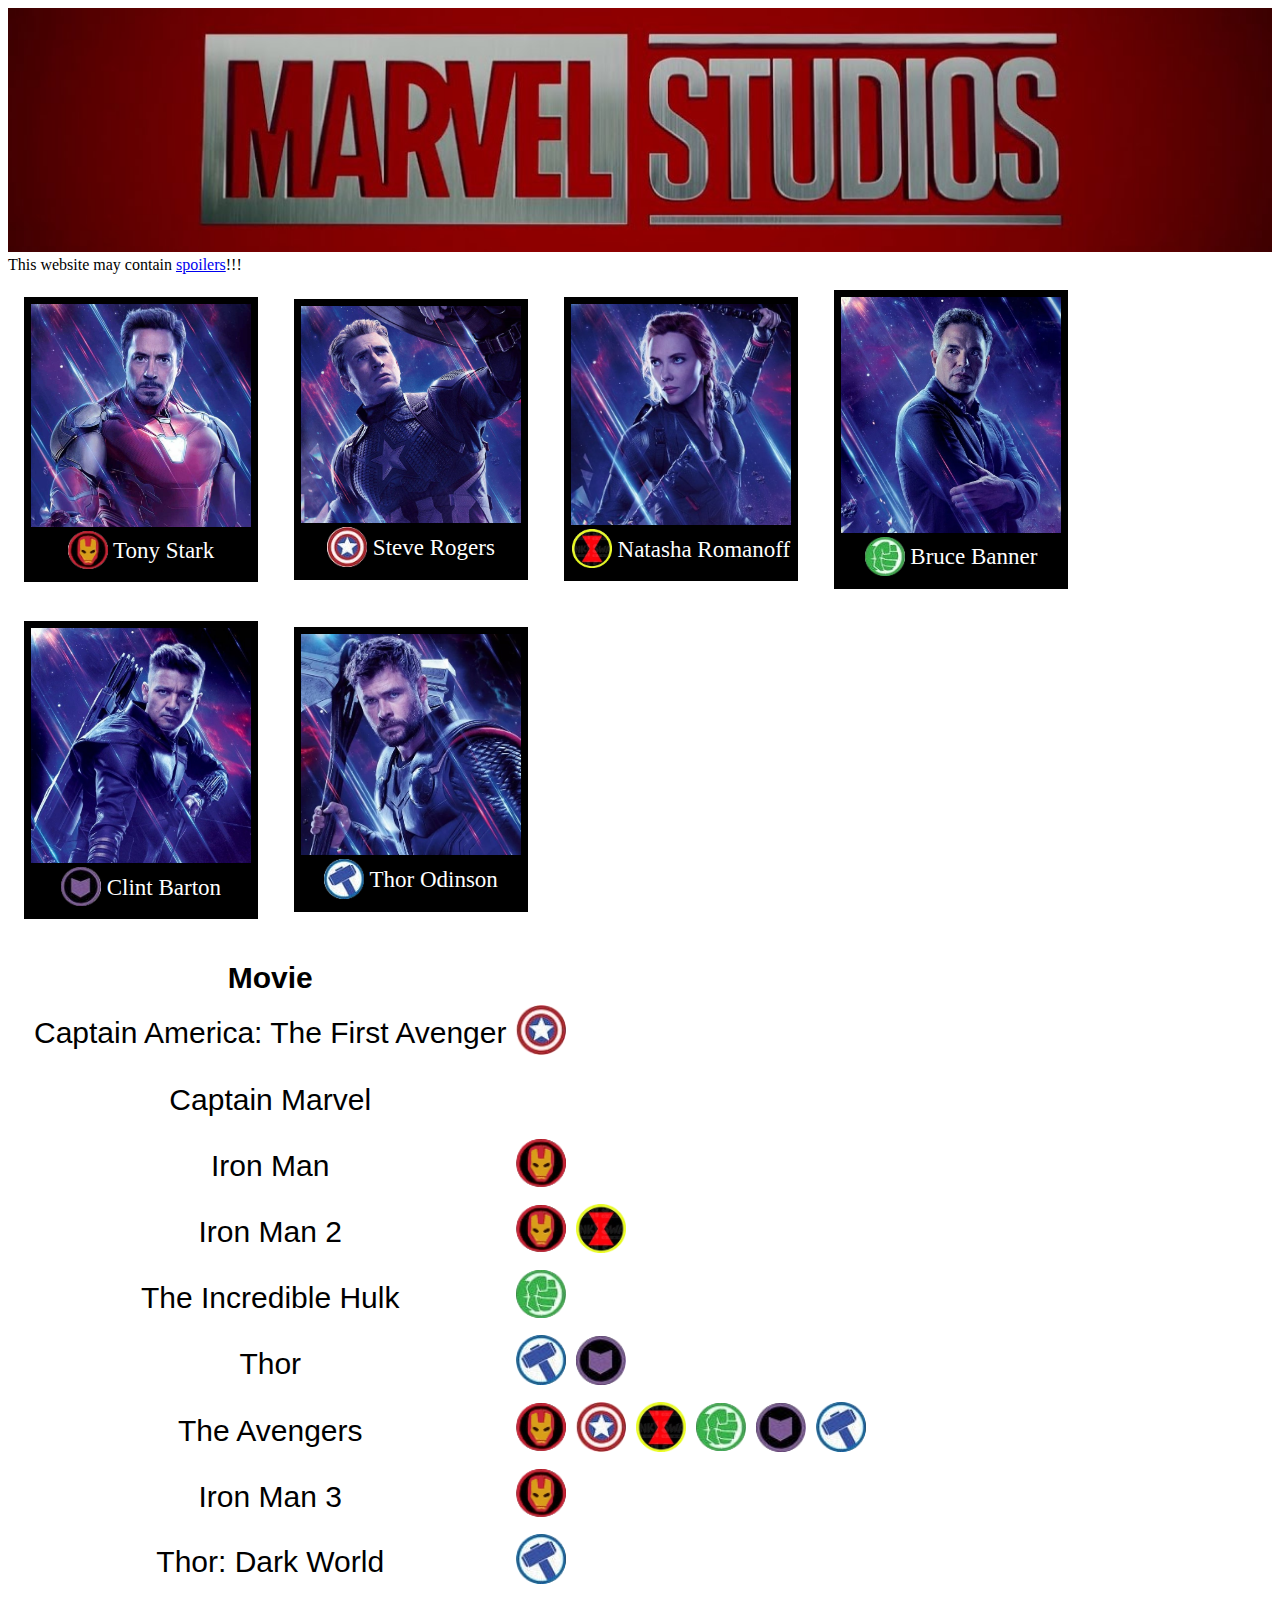
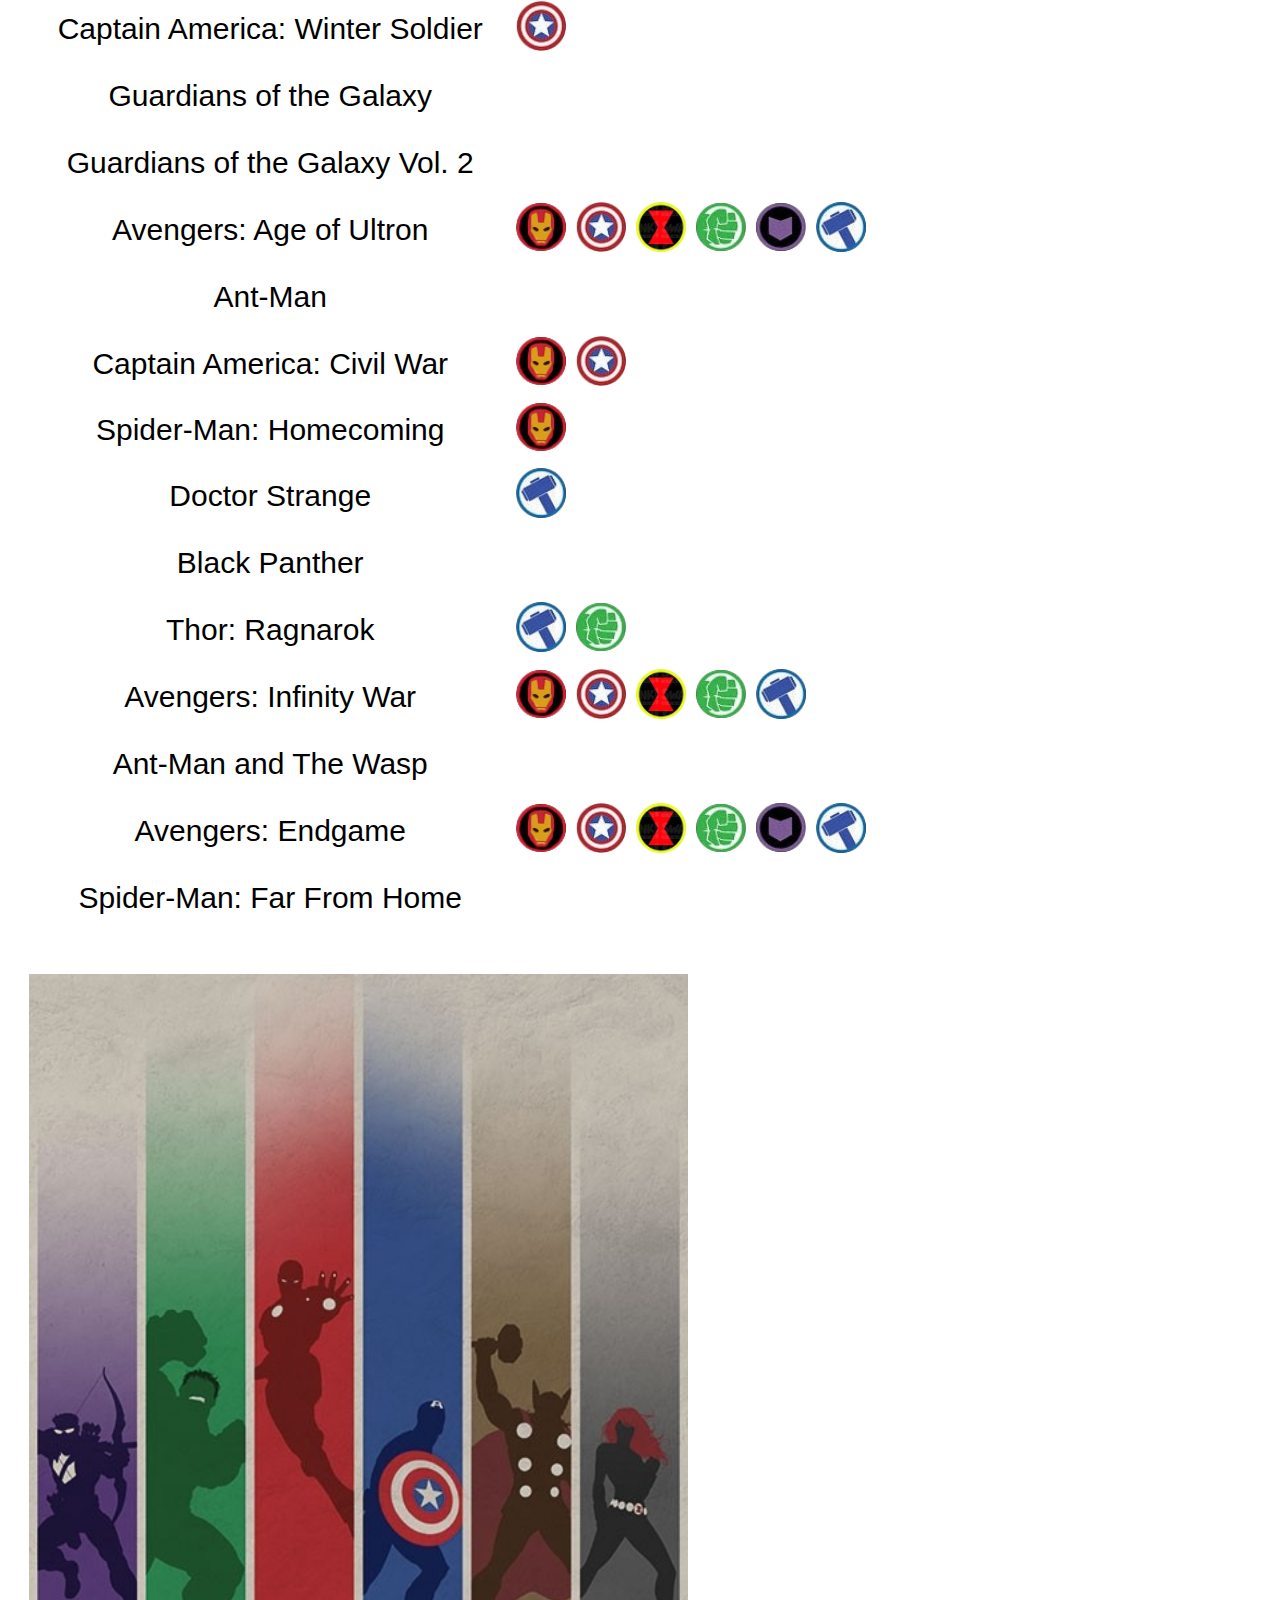
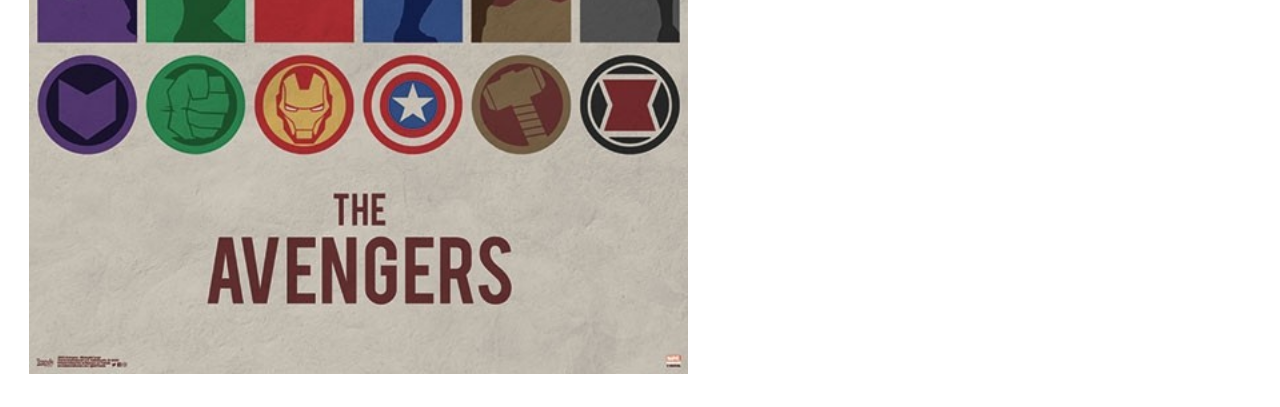
<file: index.html>
<!DOCTYPE html>
<html>
    <head>
        <title>Marvel Avengers</title>
         <meta name="viewport" content="width=device-width, initial-scale=1.0">
         <link rel="stylesheet" href="https://stackpath.bootstrapcdn.com/bootstrap/4.1.1/css/bootstrap.min.css" integrity="sha384-WskhaSGFgHYWDcbwN70/dfYBj47jz9qbsMId/iRN3ewGhXQFZCSftd1LZCfmhktB" crossorigin="anonymous">
        <link href="css/style.css" rel="stylesheet">
    </head>
    <body>
    	<header>
    		<img src="img/marvelLogo.jpg" alt="marvel" width="100%">
    	</header>

        <div class="alert alert-danger alertStyle" role="alert">
           This website may contain <a href="https://www.youtube.com/watch?v=NUUd7oIAAW4" target="_blank" class="alert-link">spoilers</a>!!!
        </div>

    	<figure class="avengersView">
    		<a href="tonyStark.html"><img src="img/tony.jpeg" alt="tony" width="220px"></a>
        	<figcaption>
        		<span class ="logo"><img src="img/ironManLogo.png" alt="ironManLogo" width="40px"></span>
        		Tony Stark
        	</figcaption> 
        </figure>

        <figure class="avengersView">
        	<a href="steveRogers.html"><img src="img/steve.jpeg" alt="steve" width="220px"></a>
        	<figcaption><span class ="logo"><img src="img/captainAmericaLogo.png" alt="captainAmericaLogo2" width="40px"></span> Steve Rogers</figcaption> 
        </figure>

        <figure class="avengersView">
        	<a href="natashaRomanoff.html"><img src="img/natasha.jpeg" alt="natasha" width="220px"></a>
        	<figcaption><span class ="logo"><img src="img/blackWidowLogo.png" alt="blackWidowLogo2" width="40px"></span> Natasha Romanoff</figcaption> 
        </figure>

        <figure class="avengersView">
        	<a href="bruceBanner.html"><img src="img/bruce.jpg" alt="bruce" width="220px"></a>
        	<figcaption><span class ="logo"><img src="img/hulkLogo.png" alt="hulkLogo" width="40px"></span> Bruce Banner</figcaption> 
        </figure>

        <figure class="avengersView">
        	<a href="clintBarton.html"><img src="img/clint.jpg" alt="clint" width="220px"></a>
        	<figcaption><span class ="logo"><img src="img/hawkeyeLogo.png" alt="hawkeyeLogo" width="40px"></span> Clint Barton</figcaption> 
        </figure>

        <figure class="avengersView">
        	<a href="thorOdinson.html"><img src="img/thor.jpg" alt="thor" width="220px"></a> 
        	<figcaption><span class ="logo"><img src="img/thorLogo.png" alt="thorLogo" width="40px"></span> Thor Odinson</figcaption> 
        </figure>

        <figure class="tableView">
            <table>
                <tr>
                    <th>Movie</th>
                    <th></th>
                    <th></th>
                    <th></th>
                    <th></th>
                    <th></th>
                    <th></th>
                </tr>
                <tr class="row1">
                    <td>Captain America: The First Avenger</td>
                    <td><img src="img/captainAmericaLogo.png" alt="captainAmericaLogo" width="50px">
                    </td> <td></td><td></td> <td></td> <td></td> <td></td>
                </tr>
                <tr>
                    <td>Captain Marvel</td>
                    <td><img src="img/transparent.png" alt="transparent" width="50px">
                    <td></td> <td></td> <td></td> <td></td> <td></td>
                </tr> 
                <tr>
                    <td>Iron Man</td>
                    <td><img src="img/ironManLogo.png" alt="ironManLogo" width="50px"></td>
                    <td></td> <td></td> <td></td> <td></td>  <td></td>
                </tr>
                <tr>
                    <td>Iron Man 2</td>
                    <td><img src="img/ironManLogo.png" alt="ironManLogo" width="50px"></td>
                    <td><img src="img/blackWidowLogo.png" alt="blackWidowLogo" width="50px"></td>
                    <td></td> <td></td> <td></td> <td></td> 
                </tr>
                <tr>
                    <td>The Incredible Hulk</td>
                    <td><img src="img/hulkLogo.png" alt="hulkLogo" width="50px"></td> 
                    <td></td> <td></td> <td></td> <td></td> <td></td>
                </tr>
                <tr>
                    <td>Thor</td>
                    <td><img src="img/thorLogo.png" alt="thorLogo" width="50px"></td>
                    <td><img src="img/hawkeyeLogo.png" alt="hawkeyeLogo" width="50px"></td> 
                    <td></td> <td></td> <td></td> <td></td>
                </tr>
                <tr>
                    <td>The Avengers</td>
                    <td><img src="img/ironManLogo.png" alt="ironManLogo" width="50px"></td> 
                    <td><img src="img/captainAmericaLogo.png" alt="captainAmericaLogo" width="50px"></td> 
                    <td><img src="img/blackWidowLogo.png" alt="blackWidowLogo" width="50px"></td>  
                    <td><img src="img/hulkLogo.png" alt="hulkLogo" width="50px"></td> 
                    <td><img src="img/hawkeyeLogo.png" alt="hawkeyeLogo" width="50px"></td> 
                    <td><img src="img/thorLogo.png" alt="thorLogo" width="50px"></td> 
                </tr>
                <tr>
                    <td>Iron Man 3 </td>
                    <td><img src="img/ironManLogo.png" alt="ironManLogo" width="50px"></td> <td></td> <td></td> <td></td> <td></td> <td></td>
                </tr>
                <tr>
                    <td>Thor: Dark World </td>
                    <td><img src="img/thorLogo.png" alt="thorLogo" width="50px"></td> 
                    <td></td> <td></td> <td></td> <td></td> <td></td>
                </tr>
                <tr>
                    <td>Captain America: Winter Soldier</td>
                    <td><img src="img/captainAmericaLogo.png" alt="captainAmericaLogo" width="50px"></td> <td></td> <td></td> <td></td> <td></td> <td></td>
                </tr>
                <tr>
                    <td>Guardians of the Galaxy </td>
                    <td><img src="img/transparent.png" alt="transparent" width="50px"> 
                    <td></td> <td></td> <td></td> <td></td> <td></td>
                </tr>
                <tr>
                    <td>Guardians of the Galaxy Vol. 2 </td>
                    <td><img src="img/transparent.png" alt="transparent" width="50px">
                    <td></td> <td></td> <td></td> <td></td> <td></td>
                </tr>
                <tr>
                    <td>Avengers: Age of Ultron </td>
                    <td><img src="img/ironManLogo.png" alt="ironManLogo" width="50px"></td> 
                    <td><img src="img/captainAmericaLogo.png" alt="captainAmericaLogo" width="50px"></td> 
                    <td><img src="img/blackWidowLogo.png" alt="blackWidowLogo" width="50px"></td>  
                    <td><img src="img/hulkLogo.png" alt="hulkLogo" width="50px"></td> 
                    <td><img src="img/hawkeyeLogo.png" alt="hawkeyeLogo" width="50px"></td> 
                    <td><img src="img/thorLogo.png" alt="thorLogo" width="50px"></td> 
                </tr>
                <tr>
                    <td>Ant-Man </td>
                    <td><img src="img/transparent.png" alt="transparent" width="50px">
                    <td></td> <td></td> <td></td> <td></td> <td></td>
                </tr>
                <tr>
                    <td>Captain America: Civil War </td>
                    <td><img src="img/ironManLogo.png" alt="ironManLogo" width="50px"></td>
                    <td><img src="img/captainAmericaLogo.png" alt="captainAmericaLogo" width="50px"></td> <td></td> <td></td> <td></td> <td></td>
                </tr>
                <tr>
                    <td>Spider-Man: Homecoming</td>
                    <td><img src="img/ironManLogo.png" alt="ironManLogo" width="50px"></td>
                    <td></td> <td></td> <td></td> <td></td> <td></td>
                </tr>
                <tr>
                    <td>Doctor Strange </td>
                    <td><img src="img/thorLogo.png" alt="thorLogo" width="50px"></td>
                    <td></td> <td></td> <td></td> <td></td> <td></td>
                </tr>
                <tr>
                    <td>Black Panther</td>
                    <td><img src="img/transparent.png" alt="transparent" width="50px">
                    </td> <td></td> <td></td> <td></td> <td></td> <td></td>
                </tr>
                <tr>
                    <td>Thor: Ragnarok</td>
                    <td><img src="img/thorLogo.png" alt="thorLogo" width="50px"></td> 
                    <td><img src="img/hulkLogo.png" alt="hulkLogo" width="50px"></td>
                    <td></td> <td></td> <td></td> <td></td>
                </tr>
                <tr>
                    <td>Avengers: Infinity War</td>
                    <td><img src="img/ironManLogo.png" alt="ironManLogo" width="50px"></td> 
                    <td><img src="img/captainAmericaLogo.png" alt="captainAmericaLogo" width="50px"></td> 
                    <td><img src="img/blackWidowLogo.png" alt="blackWidowLogo" width="50px"></td>  
                    <td><img src="img/hulkLogo.png" alt="hulkLogo" width="50px"></td> 
                    <td><img src="img/thorLogo.png" alt="thorLogo" width="50px"></td> 
                    <td></td>
                </tr>
                <tr>
                    <td>Ant-Man and The Wasp</td>
                    <td><img src="img/transparent.png" alt="transparent" width="50px">
                    <td></td> <td></td> <td></td> <td></td> <td></td>
                </tr>
                 <tr>
                    <td>Avengers: Endgame</td>
                    <td><img src="img/ironManLogo.png" alt="ironManLogo" width="50px"></td> 
                    <td><img src="img/captainAmericaLogo.png" alt="captainAmericaLogo" width="50px"></td> 
                    <td><img src="img/blackWidowLogo.png" alt="blackWidowLogo" width="50px"></td>  
                    <td><img src="img/hulkLogo.png" alt="hulkLogo" width="50px"></td> 
                    <td><img src="img/hawkeyeLogo.png" alt="hawkeyeLogo" width="50px"></td> 
                    <td><img src="img/thorLogo.png" alt="thorLogo" width="50px"></td> 
                </tr>
                 <tr>
                    <td>Spider-Man: Far From Home</td>
                    <td><img src="img/transparent.png" alt="transparent" width="50px"></td>
                    <td></td> <td></td> <td></td> <td></td> <td></td>
                </tr>
            </table>
        </figure>

        <figure>
            <img src="img/marvelPoster2.jpg" alt="marvelPoster" height="1000px">
        </figure>
    </body>
</html>
</file>
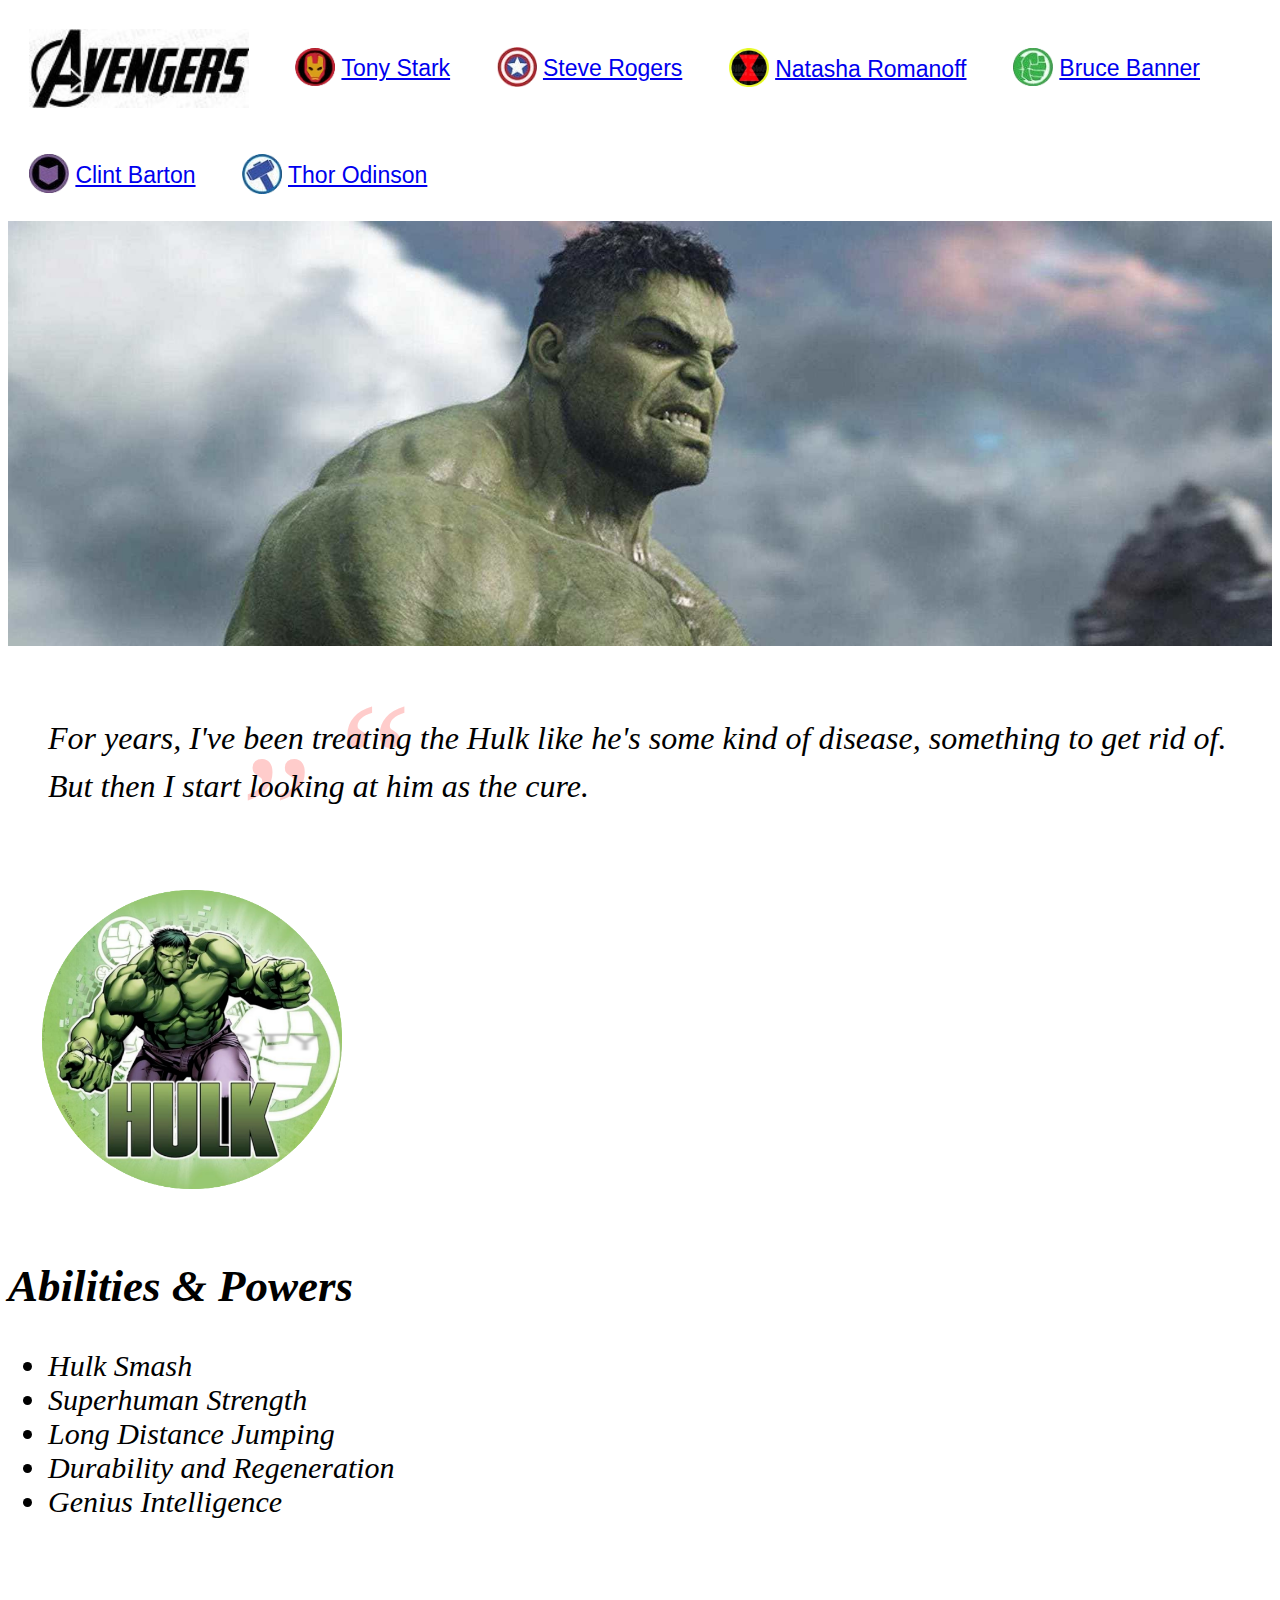
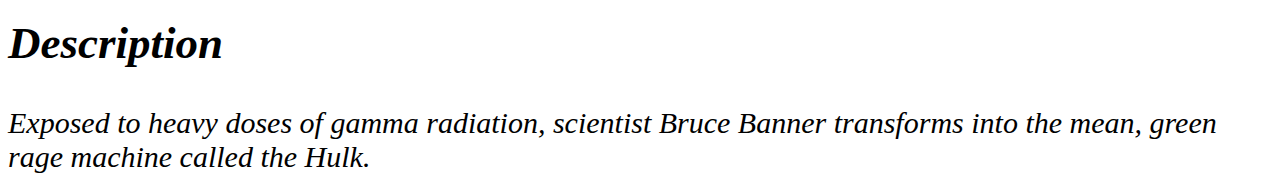
<file: bruceBanner.html>
<!DOCTYPE html>
<html>
    <head>
        <title>Bruce Banner</title>
        <meta name="viewport" content="width=device-width, initial-scale=1.0">
        <link rel="stylesheet" href="https://stackpath.bootstrapcdn.com/bootstrap/4.1.1/css/bootstrap.min.css" integrity="sha384-WskhaSGFgHYWDcbwN70/dfYBj47jz9qbsMId/iRN3ewGhXQFZCSftd1LZCfmhktB" crossorigin="anonymous">
        <link href="css/style.css" rel="stylesheet">
    </head>
   <header>
   		<figure class="avengersHeader">
    		<a href="index.html"><span class ="logo"><img src="img/avengers.jpg" alt="avengers" width="220px"></span></a>
        	</figcaption> 
        </figure>

    	<figure class="avengersHeader">
        	<figcaption>
        		<span class ="logo"><img src="img/ironManLogo.png" alt="ironManLogo" width="40px"></span>
        		<a href="tonyStark.html">Tony Stark</a>
        	</figcaption> 
        </figure>

        <figure class="avengersHeader">
        	<figcaption>
        		<span class ="logo"><img src="img/captainAmericaLogo.png" alt="captainAmericaLogo2" width="40px"></span> 
        		<a href="steveRogers.html">Steve Rogers</a>
        	</figcaption> 
        </figure>

        <figure class="avengersHeader">
        	<figcaption>
        		<span class ="logo"><img src="img/blackWidowLogo.png" alt="blackWidowLogo2" width="40px"></span> 
        		<a href="natashaRomanoff.html">Natasha Romanoff</a>
        	</figcaption> 
        </figure>

        <figure class="avengersHeader">
        	<figcaption>
        		<span class ="logo"><img src="img/hulkLogo.png" alt="hulkLogo" width="40px"></span> 
        		<a href="bruceBanner.html">Bruce Banner</a>
        	</figcaption> 
        </figure>

        <figure class="avengersHeader">
        	<figcaption>
        		<span class ="logo"><img src="img/hawkeyeLogo.png" alt="hawkeyeLogo" width="40px"></span> 
        		<a href="clintBarton.html">Clint Barton</a>
        	</figcaption> 
        </figure>

        <figure class="avengersHeader">
        	<figcaption>
        		<span class ="logo"><img src="img/thorLogo.png" alt="thorLogo" width="40px"></span> 
        		<a href="thorOdinson.html">Thor Odinson</a>
        	</figcaption> 
        </figure>
        <img src="img/hulkHeader.jpg" alt="hulkHeader" width="100%">
        <h1 id="hulkHeader">Bruce<br/>Banner</h1>
    </header>

    <body>
        <div class="mb-5 container">
            <div class="row">
                <div class="col-md-4">
                    <blockquote>
                        <span class="hulkQuote">
                            For years, I've been treating the Hulk like he's some kind of disease, something to get rid of. But then I start looking at him as the cure.
                        </span>
                    </blockquote>
                </div>
                <div class="col-md-4 circlePic">
                    <img src="img/hulkLogo2.png" alt="hulkLogo" width="300px">
                </div>
                <div class="col-md-4 abilities">
                    <h2>Abilities & Powers</h2>
                    <ul>
                        <li>Hulk Smash</li>
                        <li>Superhuman Strength</li>
                        <li>Long Distance Jumping</li>
                        <li>Durability and Regeneration</li>
                        <li>Genius Intelligence</li>
                    </ul>
                </div>
            </div>
            <div class="row">
                <div class="col-md description">
                    <h2>Description</h2>
                    Exposed to heavy doses of gamma radiation, scientist Bruce Banner transforms into the mean, green rage machine called the Hulk.
                </div>
            </div>
        </div>
        
    </body>
</html>
</file>
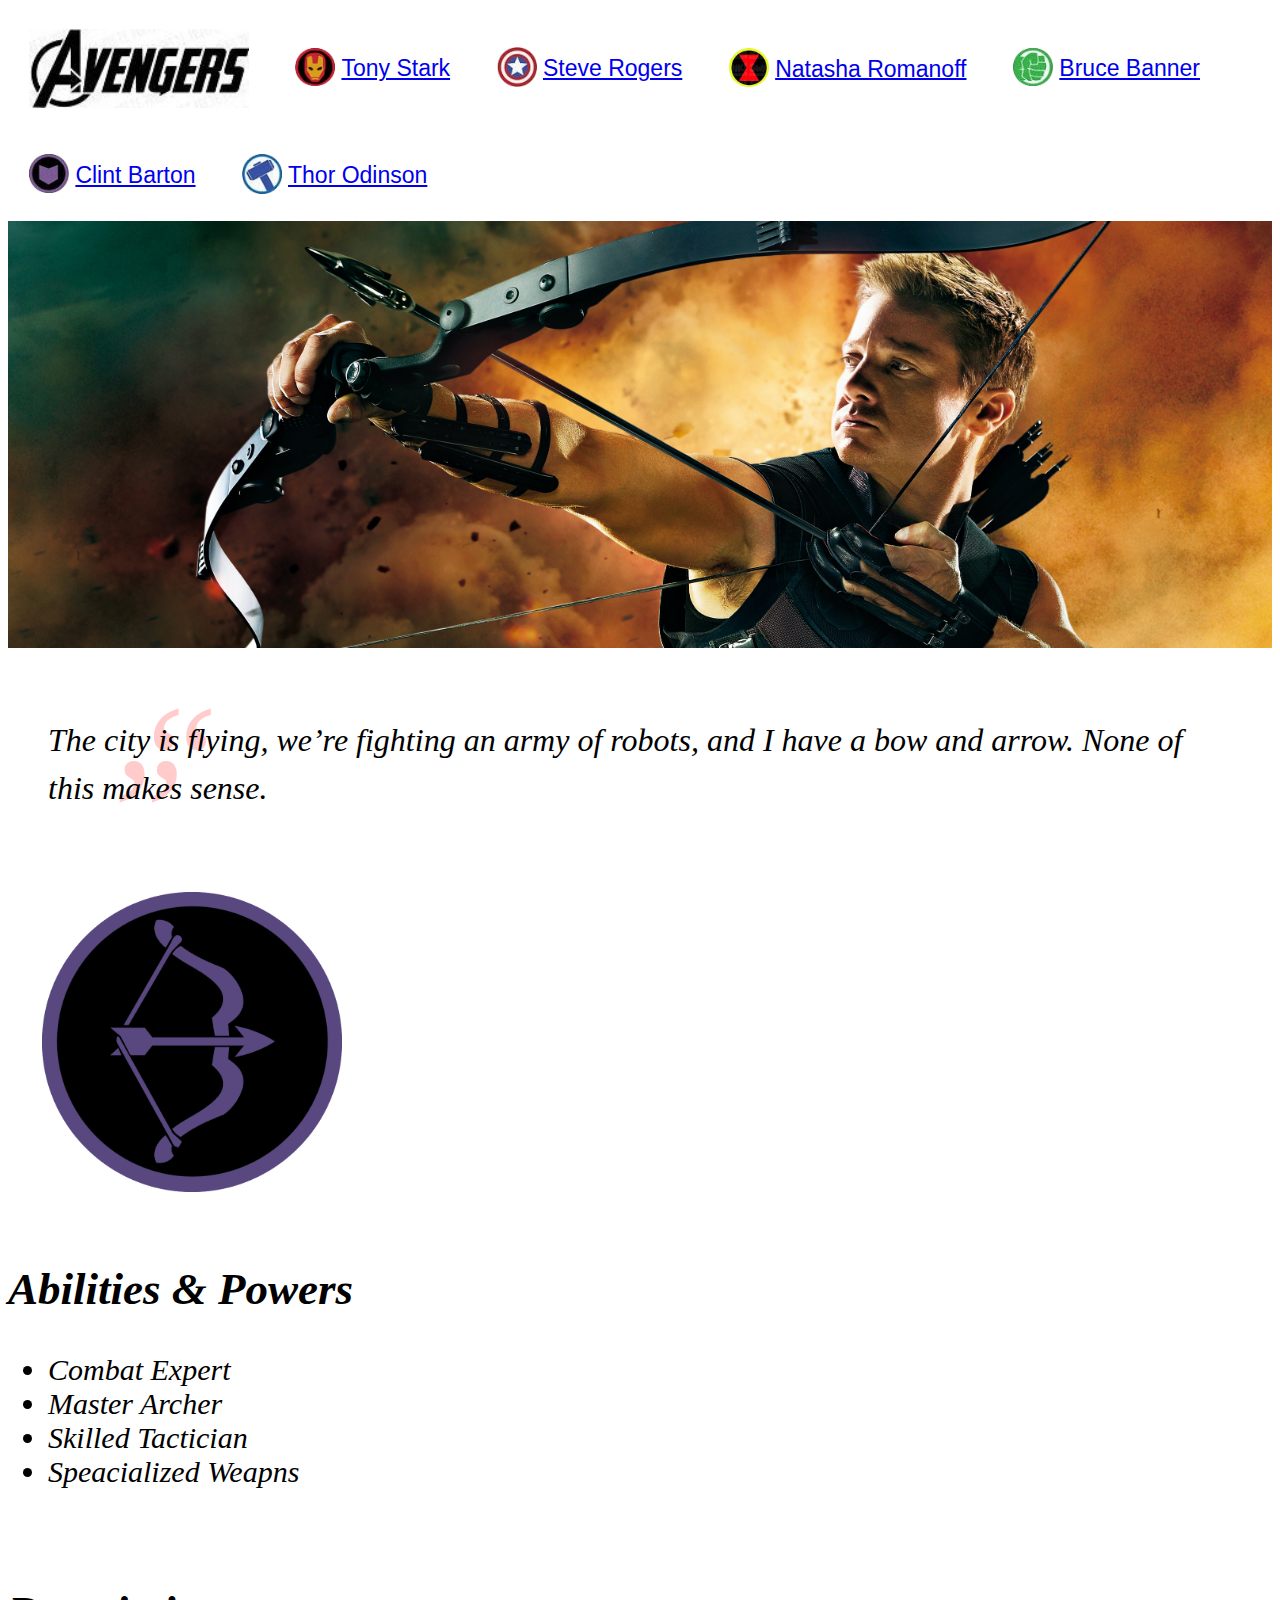
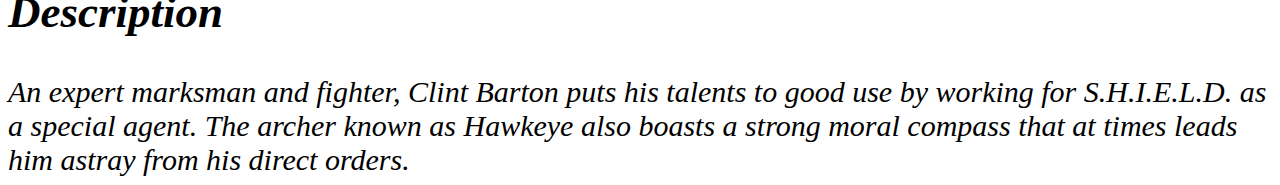
<file: clintBarton.html>
<!DOCTYPE html>
<html>
    <head>
        <title>Clint Barton</title>
        <meta name="viewport" content="width=device-width, initial-scale=1.0">
        <link rel="stylesheet" href="https://stackpath.bootstrapcdn.com/bootstrap/4.1.1/css/bootstrap.min.css" integrity="sha384-WskhaSGFgHYWDcbwN70/dfYBj47jz9qbsMId/iRN3ewGhXQFZCSftd1LZCfmhktB" crossorigin="anonymous">
        <link href="css/style.css" rel="stylesheet">
    </head>
   <header>
   		<figure class="avengersHeader">
    		<a href="index.html"><span class ="logo"><img src="img/avengers.jpg" alt="avengers" width="220px"></span></a>
        	</figcaption> 
        </figure>

    	<figure class="avengersHeader">
        	<figcaption>
        		<span class ="logo"><img src="img/ironManLogo.png" alt="ironManLogo" width="40px"></span>
        		<a href="tonyStark.html">Tony Stark</a>
        	</figcaption> 
        </figure>

        <figure class="avengersHeader">
        	<figcaption>
        		<span class ="logo"><img src="img/captainAmericaLogo.png" alt="captainAmericaLogo2" width="40px"></span> 
        		<a href="steveRogers.html">Steve Rogers</a>
        	</figcaption> 
        </figure>

        <figure class="avengersHeader">
        	<figcaption>
        		<span class ="logo"><img src="img/blackWidowLogo.png" alt="blackWidowLogo2" width="40px"></span> 
        		<a href="natashaRomanoff.html">Natasha Romanoff</a>
        	</figcaption> 
        </figure>

        <figure class="avengersHeader">
        	<figcaption>
        		<span class ="logo"><img src="img/hulkLogo.png" alt="hulkLogo" width="40px"></span> 
        		<a href="bruceBanner.html">Bruce Banner</a>
        	</figcaption> 
        </figure>

        <figure class="avengersHeader">
        	<figcaption>
        		<span class ="logo"><img src="img/hawkeyeLogo.png" alt="hawkeyeLogo" width="40px"></span> 
        		<a href="clintBarton.html">Clint Barton</a>
        	</figcaption> 
        </figure>

        <figure class="avengersHeader">
        	<figcaption>
        		<span class ="logo"><img src="img/thorLogo.png" alt="thorLogo" width="40px"></span> 
        		<a href="thorOdinson.html">Thor Odinson</a>
        	</figcaption> 
        </figure>
         <img src="img/hawkeyeHeader4.jpg" alt="hawkeyeHeader" width="100%">
         <h1 id="hawkeyeHeader">Clint Barton</h1>
    </header>

    <body>
        <div class="mb-5 container">
            <div class="row">
                <div class="col-md-4">
                    <blockquote>
                        <span class="hawkeyeQuote">
                            The city is flying, we’re fighting an army of robots, and I have a bow and arrow. None of this makes sense.
                        </span>
                    </blockquote>
                </div>
                <div class="col-md-4 circlePic">
                    <img src="img/hawkeyeLogo2.png" alt="hawkeyeLogo" width="300px">
                </div>
                <div class="col-md-4 abilities">
                    <h2>Abilities & Powers</h2>
                    <ul>
                        <li>Combat Expert</li>
                        <li>Master Archer</li>
                        <li>Skilled Tactician</li>
                        <li>Speacialized Weapns</li>
                    </ul>
                </div>
            </div>
            <div class="row">
                <div class="col-md description">
                    <h2>Description</h2>
                    An expert marksman and fighter, Clint Barton puts his talents to good use by working for S.H.I.E.L.D. as a special agent. The archer known as Hawkeye also boasts a strong moral compass that at times leads him astray from his direct orders.
                </div>
            </div>
        </div> 
    </body>

</html>
</file>
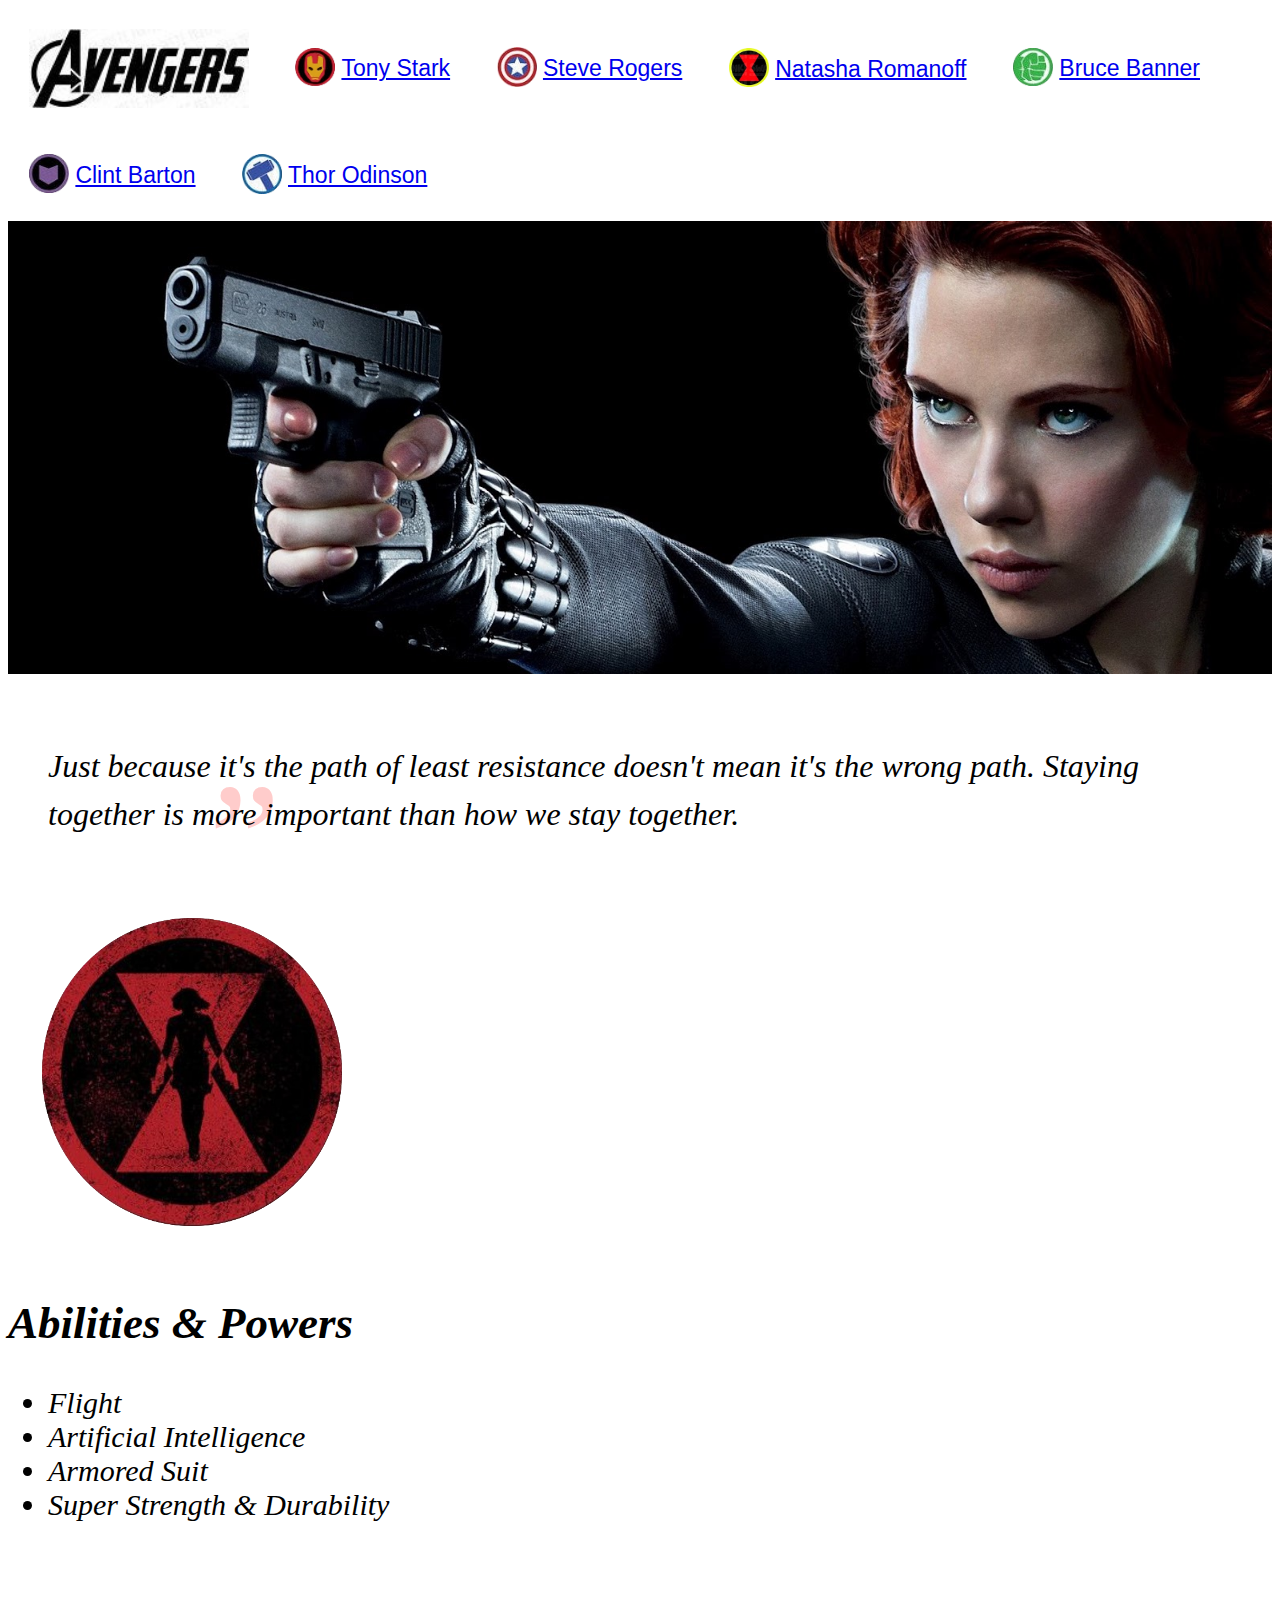
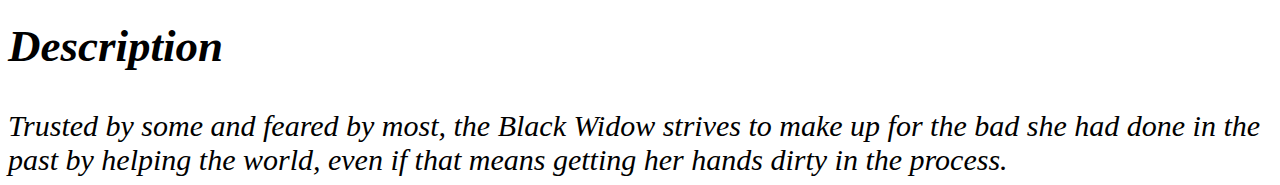
<file: natashaRomanoff.html>
<!DOCTYPE html>
<html>
    <head>
        <title>Natasha Romanoff</title>
        <meta name="viewport" content="width=device-width, initial-scale=1.0">
        <link rel="stylesheet" href="https://stackpath.bootstrapcdn.com/bootstrap/4.1.1/css/bootstrap.min.css" integrity="sha384-WskhaSGFgHYWDcbwN70/dfYBj47jz9qbsMId/iRN3ewGhXQFZCSftd1LZCfmhktB" crossorigin="anonymous">
        <link href="css/style.css" rel="stylesheet">
    </head>
   <header>
   		<figure class="avengersHeader">
    		<a href="index.html"><span class ="logo"><img src="img/avengers.jpg" alt="avengers" width="220px"></span></a>
        	</figcaption> 
        </figure>

    	<figure class="avengersHeader">
        	<figcaption>
        		<span class ="logo"><img src="img/ironManLogo.png" alt="ironManLogo" width="40px"></span>
        		<a href="tonyStark.html">Tony Stark</a>
        	</figcaption> 
        </figure>

        <figure class="avengersHeader">
        	<figcaption>
        		<span class ="logo"><img src="img/captainAmericaLogo.png" alt="captainAmericaLogo2" width="40px"></span> 
        		<a href="steveRogers.html">Steve Rogers</a>
        	</figcaption> 
        </figure>

        <figure class="avengersHeader">
        	<figcaption>
        		<span class ="logo"><img src="img/blackWidowLogo.png" alt="blackWidowLogo2" width="40px"></span> 
        		<a href="natashaRomanoff.html">Natasha Romanoff</a>
        	</figcaption> 
        </figure>

        <figure class="avengersHeader">
        	<figcaption>
        		<span class ="logo"><img src="img/hulkLogo.png" alt="hulkLogo" width="40px"></span> 
        		<a href="bruceBanner.html">Bruce Banner</a>
        	</figcaption> 
        </figure>

        <figure class="avengersHeader">
        	<figcaption>
        		<span class ="logo"><img src="img/hawkeyeLogo.png" alt="hawkeyeLogo" width="40px"></span> 
        		<a href="clintBarton.html">Clint Barton</a>
        	</figcaption> 
        </figure>

        <figure class="avengersHeader">
        	<figcaption>
        		<span class ="logo"><img src="img/thorLogo.png" alt="thorLogo" width="40px"></span> 
        		<a href="thorOdinson.html">Thor Odinson</a>
        	</figcaption> 
        </figure>
        <img src="img/blackWidowHeader3.jpg" alt="blackWidowHeader" width="100%"><h1 id="blackWidowHeader">Natasha Romanoff</h1>
    </header>

    <body>
        <div class="mb-5 container">
            <div class="row">
                <div class="col-md-4">
                    <blockquote cite="http://www.thestarsolace.com/tony-stark-quotes/">
                        <span class="blackWidowsQuote">
                            Just because it's the path of least resistance doesn't mean it's the wrong path. Staying together is more important than how we stay together.
                        </span>
                    </blockquote>
                </div>
                <div class="col-md-4 circlePic">
                    <img src="img/blackWidowLogo2.png" alt="blackWidowLogo" width="300px">
                </div>
                <div class="col-md-4 abilities">
                    <h2>Abilities & Powers</h2>
                    <ul>
                        <li>Flight</li>
                        <li>Artificial Intelligence</li>
                        <li>Armored Suit</li>
                        <li>Super Strength & Durability</li>
                    </ul>
                </div>
            </div>
            <div class="row">
                <div class="col-md description">
                    <h2>Description</h2>
                    Trusted by some and feared by most, the Black Widow strives to make up for the bad she had done in the past by helping the world, even if that means getting her hands dirty in the process.
                </div>
            </div>
        </div>
        
    </body>
</html>
</file>
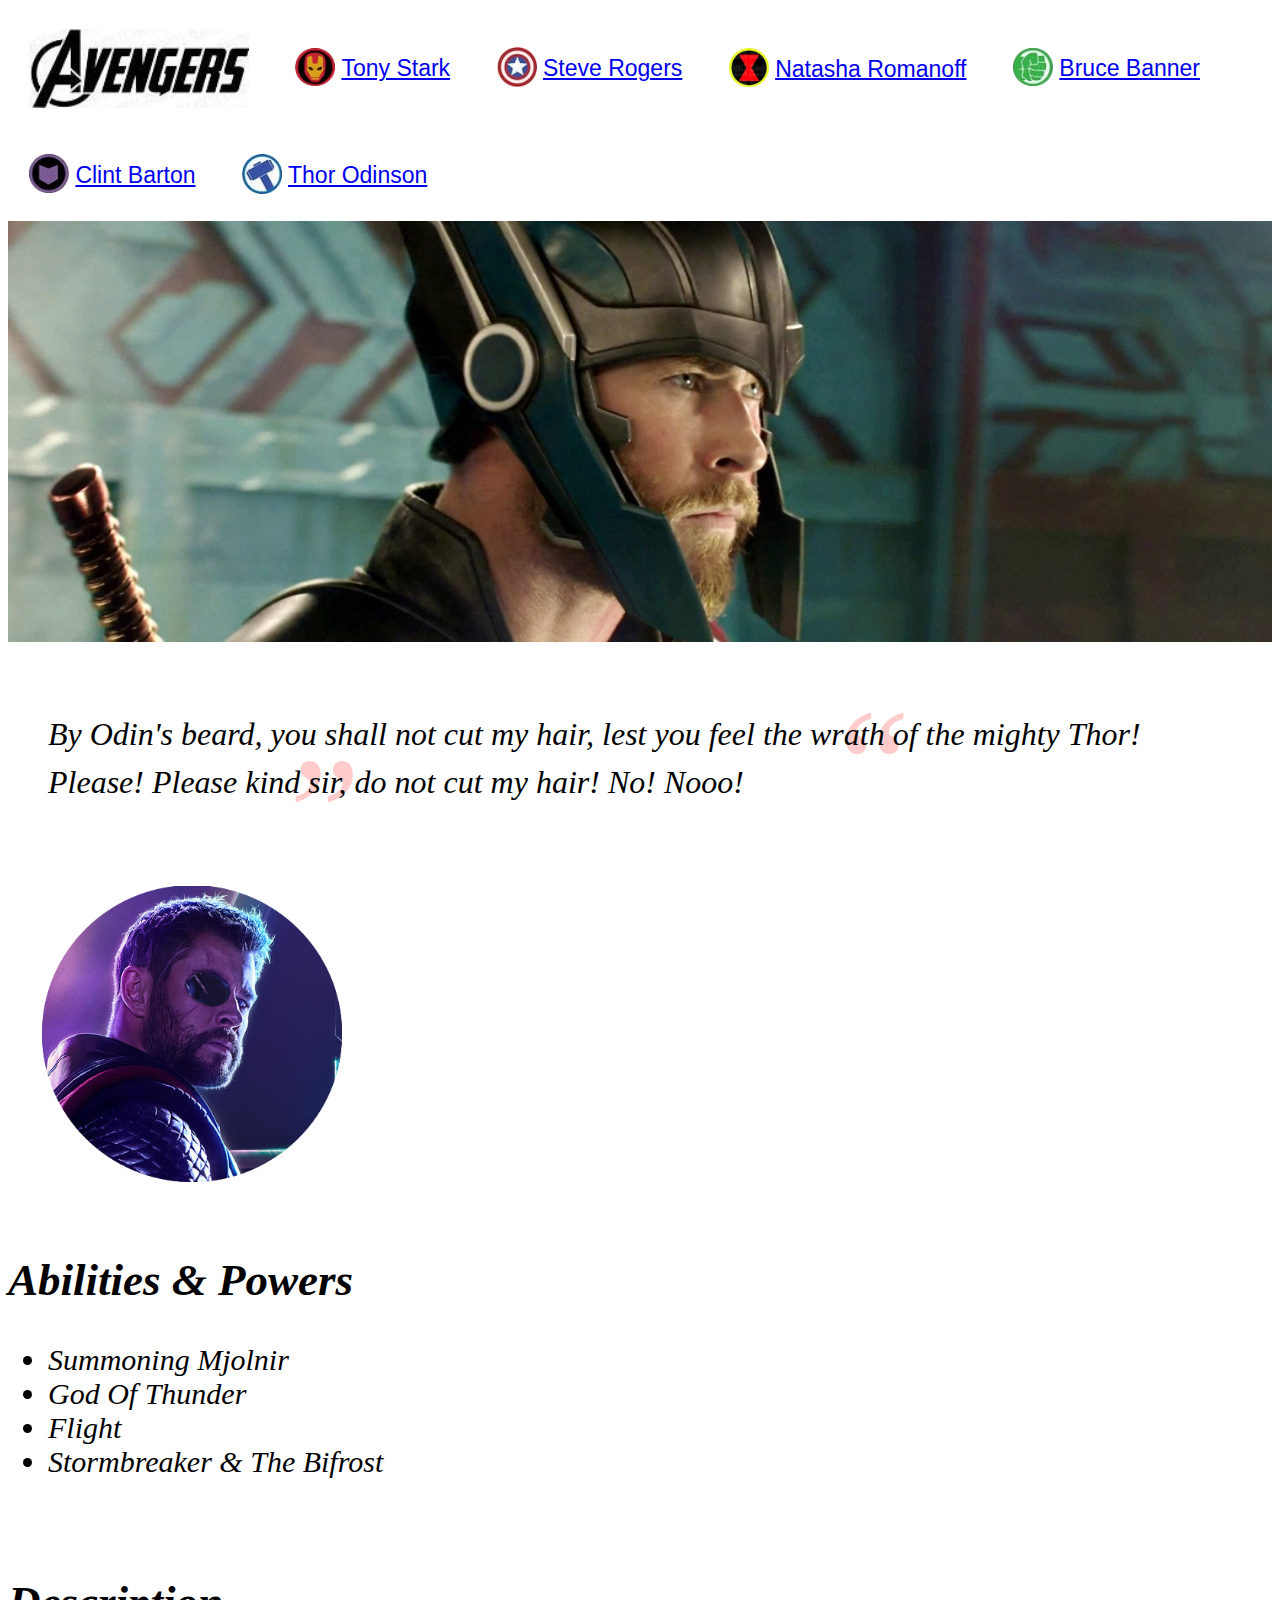
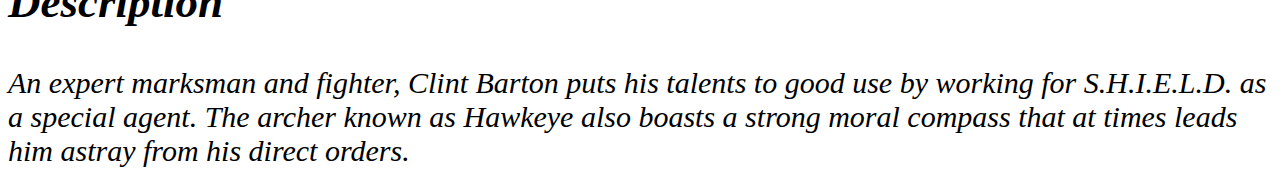
<file: thorOdinson.html>
<!DOCTYPE html>
<html>
    <head>
        <title>Thor Odinson</title>
        <meta name="viewport" content="width=device-width, initial-scale=1.0">
        <link rel="stylesheet" href="https://stackpath.bootstrapcdn.com/bootstrap/4.1.1/css/bootstrap.min.css" integrity="sha384-WskhaSGFgHYWDcbwN70/dfYBj47jz9qbsMId/iRN3ewGhXQFZCSftd1LZCfmhktB" crossorigin="anonymous">
        <link href="css/style.css" rel="stylesheet">
    </head>
   <header>
   		<figure class="avengersHeader">
    		<a href="index.html"><span class ="logo"><img src="img/avengers.jpg" alt="avengers" width="220px"></span></a>
        	</figcaption> 
        </figure>

    	<figure class="avengersHeader">
        	<figcaption>
        		<span class ="logo"><img src="img/ironManLogo.png" alt="ironManLogo" width="40px"></span>
        		<a href="tonyStark.html">Tony Stark</a>
        	</figcaption> 
        </figure>

        <figure class="avengersHeader">
        	<figcaption>
        		<span class ="logo"><img src="img/captainAmericaLogo.png" alt="captainAmericaLogo2" width="40px"></span> 
        		<a href="steveRogers.html">Steve Rogers</a>
        	</figcaption> 
        </figure>

        <figure class="avengersHeader">
        	<figcaption>
        		<span class ="logo"><img src="img/blackWidowLogo.png" alt="blackWidowLogo2" width="40px"></span> 
        		<a href="natashaRomanoff.html">Natasha Romanoff</a>
        	</figcaption> 
        </figure>

        <figure class="avengersHeader">
        	<figcaption>
        		<span class ="logo"><img src="img/hulkLogo.png" alt="hulkLogo" width="40px"></span> 
        		<a href="bruceBanner.html">Bruce Banner</a>
        	</figcaption> 
        </figure>

        <figure class="avengersHeader">
        	<figcaption>
        		<span class ="logo"><img src="img/hawkeyeLogo.png" alt="hawkeyeLogo" width="40px"></span> 
        		<a href="clintBarton.html">Clint Barton</a>
        	</figcaption> 
        </figure>

        <figure class="avengersHeader">
        	<figcaption>
        		<span class ="logo"><img src="img/thorLogo.png" alt="thorLogo" width="40px"></span> 
        		<a href="thorOdinson.html">Thor Odinson</a>
        	</figcaption> 
        </figure>
        <img src="img/thorHeader.jpg" alt="thorHeader" width="100%">
        <h1 id="thorHeader">Thor<br/>Odinson</h1>
    </header>

    <body>
        <div class="mb-5 container">
            <div class="row">
                <div class="col-md-4">
                    <blockquote>
                        <span class="thorQuote">
                            By Odin's beard, you shall not cut my hair, lest you feel the wrath of the mighty Thor! Please! Please kind sir, do not cut my hair! No! Nooo!
                        </span>
                    </blockquote>
                </div>
                <div class="col-md-4 circlePic">
                    <img src="img/thorLogo2.png" alt="hawkeyeLogo" width="300px">
                </div>
                <div class="col-md-4 abilities">
                    <h2>Abilities & Powers</h2>
                    <ul>
                        <li>Summoning Mjolnir</li>
                        <li>God Of Thunder</li>
                        <li>Flight</li>
                        <li>Stormbreaker & The Bifrost</li>
                    </ul>
                </div>
            </div>
            <div class="row">
                <div class="col-md description">
                    <h2>Description</h2>
                    An expert marksman and fighter, Clint Barton puts his talents to good use by working for S.H.I.E.L.D. as a special agent. The archer known as Hawkeye also boasts a strong moral compass that at times leads him astray from his direct orders.
                </div>
            </div>
        </div> 
    </body>

</html>
</file>
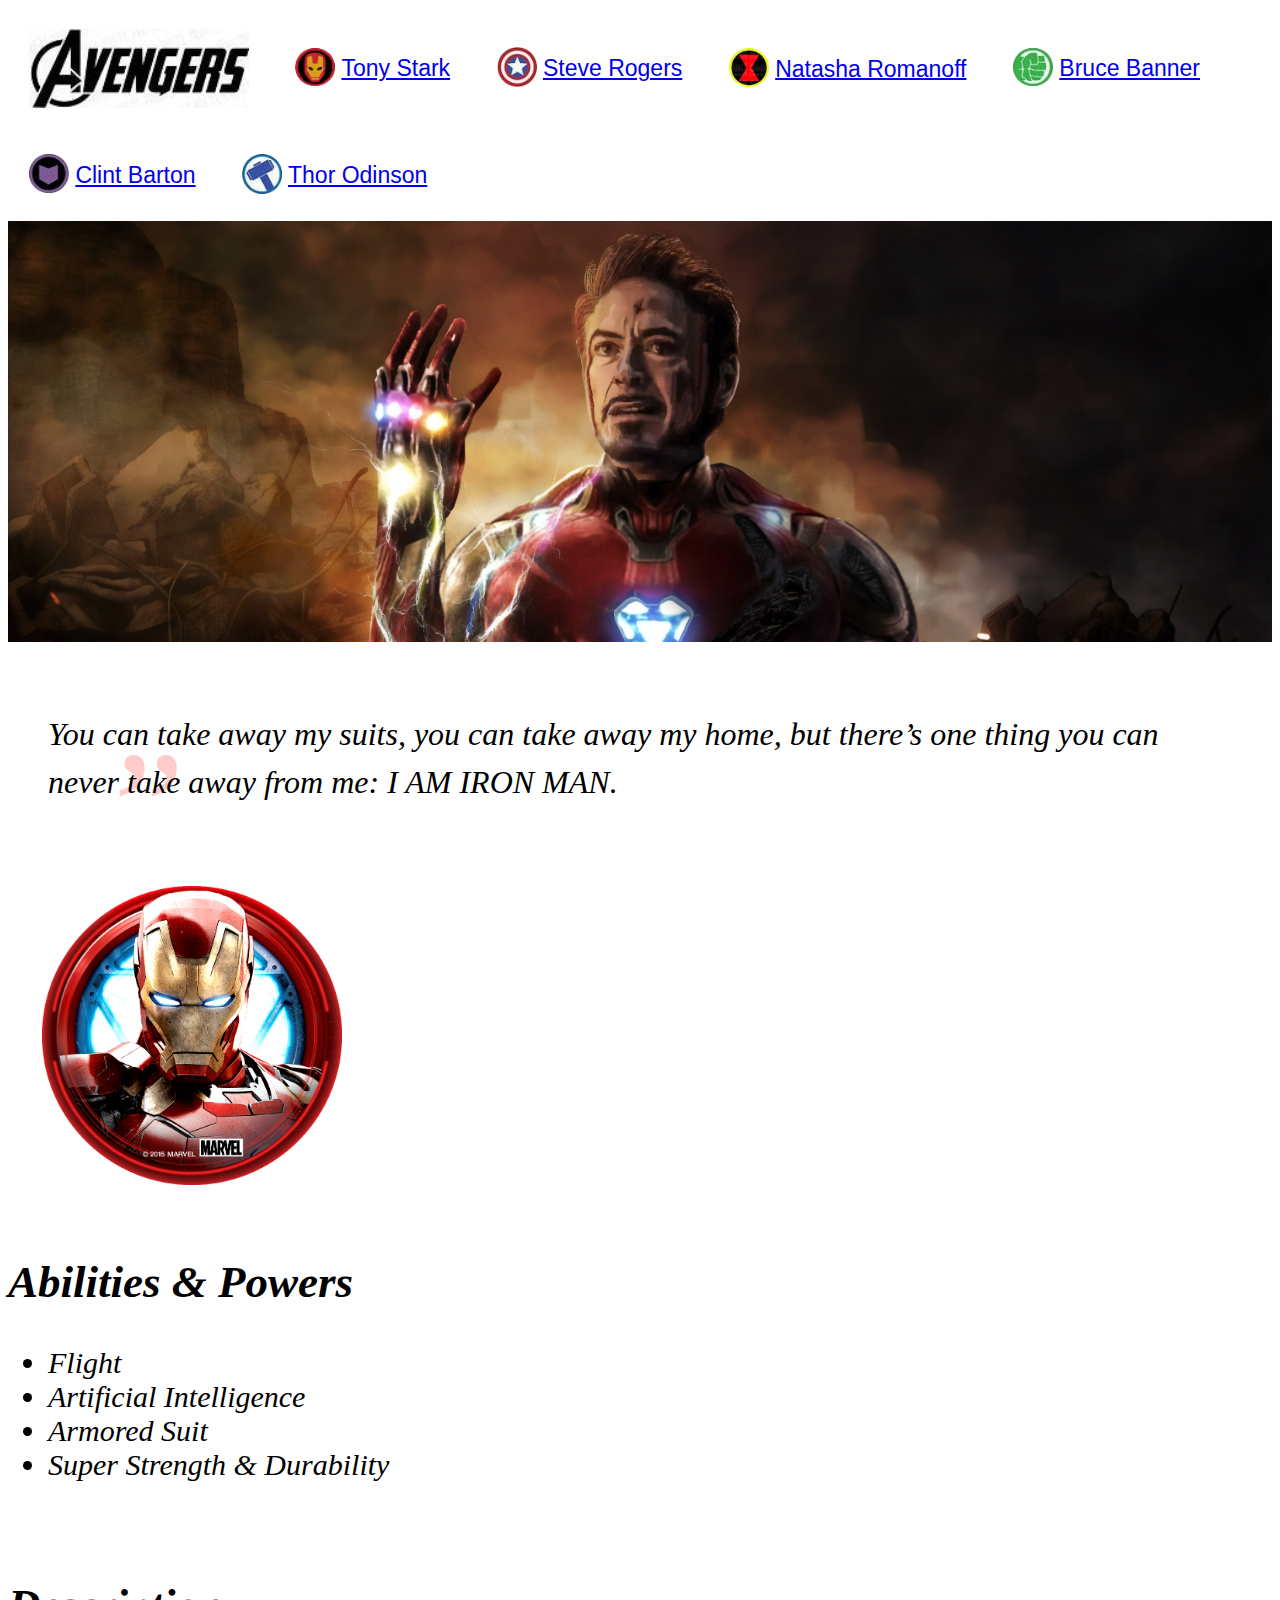
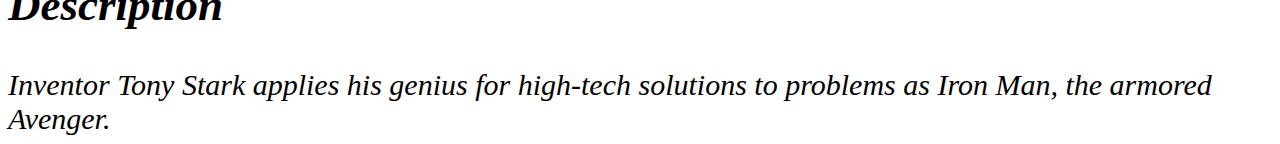
<file: tonyStark.html>
<!DOCTYPE html>
<html>
    <head>
        <title>Tony Stark</title>
         <meta name="viewport" content="width=device-width, initial-scale=1.0">
        <link rel="stylesheet" href="https://stackpath.bootstrapcdn.com/bootstrap/4.1.1/css/bootstrap.min.css" integrity="sha384-WskhaSGFgHYWDcbwN70/dfYBj47jz9qbsMId/iRN3ewGhXQFZCSftd1LZCfmhktB" crossorigin="anonymous">
        <link href="css/style.css" rel="stylesheet">
    </head>
   <header>
        <div id="navigationbar">
       		<figure class="avengersHeader">
                <a href="index.html"><span class ="logo"><img src="img/avengers.jpg" alt="avengers" width="220px"></span></a>
                </figcaption> 
            </figure>

            <figure class="avengersHeader">
                <figcaption>
                    <span class ="logo"><img src="img/ironManLogo.png" alt="ironManLogo" width="40px"></span>
                    <a href="tonyStark.html">Tony Stark</a>
                </figcaption> 
            </figure>

            <figure class="avengersHeader">
                <figcaption>
                    <span class ="logo"><img src="img/captainAmericaLogo.png" alt="captainAmericaLogo2" width="40px"></span> 
                    <a href="steveRogers.html">Steve Rogers</a>
                </figcaption> 
            </figure>

            <figure class="avengersHeader">
                <figcaption>
                    <span class ="logo"><img src="img/blackWidowLogo.png" alt="blackWidowLogo2" width="40px"></span> 
                    <a href="natashaRomanoff.html">Natasha Romanoff</a>
                </figcaption> 
            </figure>

            <figure class="avengersHeader">
                <figcaption>
                    <span class ="logo"><img src="img/hulkLogo.png" alt="hulkLogo" width="40px"></span> 
                    <a href="bruceBanner.html">Bruce Banner</a>
                </figcaption> 
            </figure>

            <figure class="avengersHeader">
                <figcaption>
                    <span class ="logo"><img src="img/hawkeyeLogo.png" alt="hawkeyeLogo" width="40px"></span> 
                    <a href="clintBarton.html">Clint Barton</a>
                </figcaption> 
            </figure>

            <figure class="avengersHeader">
                <figcaption>
                    <span class ="logo"><img src="img/thorLogo.png" alt="thorLogo" width="40px"></span> 
                    <a href="thorOdinson.html">Thor Odinson</a>
                </figcaption> 
            </figure>
        </div>

        <img src="img/ironManHeader.jpg" alt="ironManHeader" width="100%" height="20%">
        <h1 id="ironManHeader">Tony<br/>Stark</h1>
    </header>

    <body>
    	<div class="mb-5 container">
            <div class="row">
                <div class="col-md-4">
                    <blockquote cite="http://www.thestarsolace.com/tony-stark-quotes/">
                        <span class="ironManQuote">
                            You can take away my suits, you can take away my home, but there’s one thing you can never take away from me: I AM IRON MAN.
                        </span>
                    </blockquote>
                </div>
                <div class="col-md-4 circlePic">
                    <img src="img/ironManLogo3.png" alt="ironManLogo" width="300px">
                </div>
                <div class="col-md-4 abilities">
                    <h2>Abilities & Powers</h2>
                    <ul>
                        <li>Flight</li>
                        <li>Artificial Intelligence</li>
                        <li>Armored Suit</li>
                        <li>Super Strength & Durability</li>
                    </ul>
                </div>
            </div>
            <div class="row">
                <div class="col-md description">
                    <h2>Description</h2>
                    Inventor Tony Stark applies his genius for high-tech solutions to problems as Iron Man, the armored Avenger.
                </div>
            </div>
        </div>   
    </body>

</html>
</file>
<file: css/style.css>
figure {
  display: inline-block;
  padding: 5px;
  margin-block-start: 1em;
  margin-block-end: 1em;
  margin-inline-start: 1em;
  margin-inline-end: 1em;
  vertical-align: middle; }

.avengersView {
  border: 2px solid black;
  background-color: black; }

h1 {
  position: absolute;
  text-align: center;
  font-size: 140px;
  font-weight: bold; }

h2 {
  font-weight: bold; }

header {
  font-family: Arial, sans-serif; }
  header #ironManHeader, header #thorHeader {
    top: 160px;
    right: 30px;
    color: white; }
  header #captainAmericaHeader {
    top: 150px;
    left: 100px;
    color: #0f2570; }
  header #blackWidowHeader {
    bottom: 1.3em;
    left: 10px;
    color: white; }
  header #hawkeyeHeader {
    bottom: 1.5em;
    left: 10px;
    color: #66ad9f; }
  header #hulkHeader {
    top: 1em;
    right: 30px;
    color: black; }

.circlePic {
  padding-top: 3em;
  padding-left: 2.1em; }

.quote {
  font-size: 30px;
  font-weight: bold;
  font-family: Arial, sans-serif; }

.description, .abilities {
  font-style: italic;
  font-size: 30px;
  padding-top: 30px; }

figure:hover {
  opacity: 0.9; }

figcaption {
  text-align: center;
  color: white;
  font-size: 23px;
  vertical-align: middle; }

.logo {
  vertical-align: middle; }

table {
  border-collapse: collapse;
  font-family: Arial, sans-serif;
  font-size: 30px; }

.tableView {
  background-color: white; }

tr:hover {
  background-color: #fff5f5; }

th, td {
  padding: 5px;
  text-align: center; }

#row1:active {
  background-color: black; }

.poster {
  position: relative;
  margin: 0 auto;
  max-width: 400px; }

.poster img {
  position: absolute;
  overflow: hidden;
  width: 500px; }

.poster .poster__front-image {
  z-index: 9999;
  transition: opacity .5s linear; }

.poster:hover > .poster__front-image {
  opacity: 0; }

blockquote {
  padding-top: 1em;
  position: relative;
  font-family: Sanchez, serif;
  font-size: 2em;
  line-height: 1.5em;
  font-style: italic; }

.ironManQuote, .captainAmericaQuote, .blackWidowsQuote, .hulkQuote, .thor, .hawkeyeQuote {
  padding-top: 1em;
  position: relative; }

.ironManQuote::before, .captainAmericaQuote::before, .blackWidowsQuote::before, .hulkQuote::before, .hawkeyeQuote::before, .thorQuote::before {
  content: '\201C';
  position: absolute;
  font-size: 5em;
  z-index: -1;
  color: #ffcccb; }

.ironManQuote::after, .captainAmericaQuote::after, .blackWidowsQuote::after, .hulkQuote::after, .hawkeyeQuote::after, .thorQuote::after {
  content: '\201D';
  position: absolute;
  font-size: 5em;
  z-index: -1;
  color: #ffcccb; }

.ironManQuote::before {
  bottom: 210px;
  right: 0.3em; }

.ironManQuote::after {
  bottom: -0.2em;
  left: 0.3em; }

.captainAmericaQuote::before {
  bottom: 100px;
  right: 1.8em; }

.captainAmericaQuote::after {
  bottom: -0.2em;
  left: 1.8em; }

.blackWidowsQuote::before {
  bottom: 210px;
  right: 0.9em; }

.blackWidowsQuote::after {
  bottom: -0.2em;
  left: 0.9em; }

.hulkQuote::before {
  top: 0.3em;
  right: 1.1em; }

.hulkQuote::after {
  bottom: -0.2em;
  left: 1.1em; }

.hawkeyeQuote::before {
  top: 0.3em;
  right: 0.3em; }

.hawkeyeQuote::after {
  bottom: -0.2em;
  left: 0.3em; }

.thorQuote::before {
  top: 0.4em;
  right: 2em; }

.thorQuote::after {
  bottom: -0.2em;
  left: 1.4em; }

@media (max-width: 1650px) {
  #ironManHeader, #captainAmericaHeader, #blackWidowHeader, #hawkeyeHeader, #hulkHeader, #thorHeader {
    display: none; } }
@media (max-width: 1200px) {
  .ironManQuote::before, .ironManQuote::after, .captainAmericaQuote::before, .captainAmericaQuote::after, .blackWidowsQuote::before, .blackWidowsQuote::after, .hulkQuote::before, .hulkQuote::after, .hawkeyeQuote::before, .hawkeyeQuote::after, .thorQuote::before, .thorQuote::after {
    display: none; } }

/*# sourceMappingURL=style.css.map */
</file>
